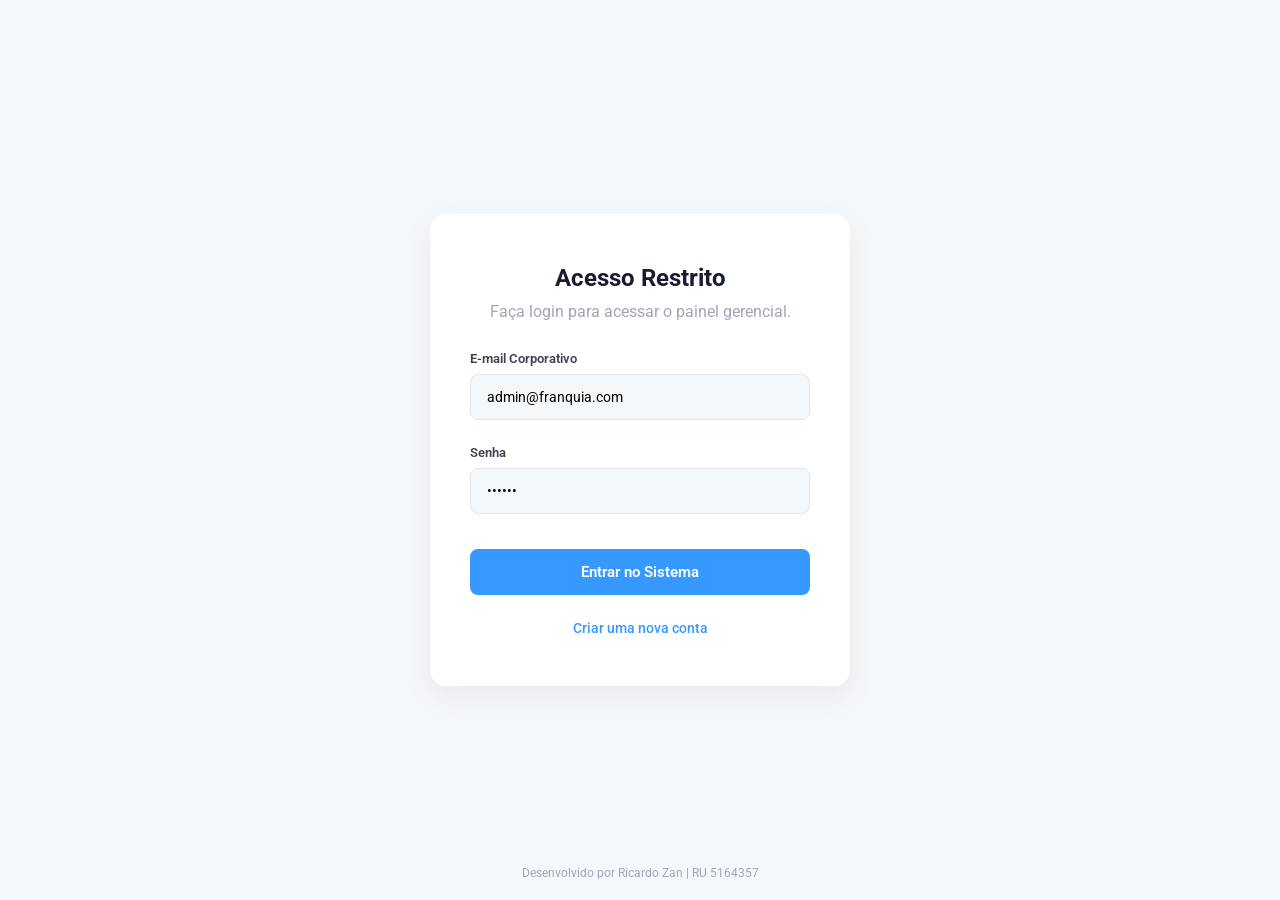
<file: Franquias.Web/index.html>
<!DOCTYPE html>
<html lang="pt-BR">
<head>
    <meta charset="UTF-8">
    <meta name="viewport" content="width=device-width, initial-scale=1.0">
    <title>Gestão de Franquias S/A - Login</title>
    <!-- Conectando o arquivo de pintura -->
    <link rel="stylesheet" href="style.css">
    <!-- Trazendo uma fonte moderna do Google -->
    <link href="https://fonts.googleapis.com/css2?family=Roboto:wght@300;400;500;700&display=swap" rel="stylesheet">
</head>
<body>

    <div class="login-container">
        <div class="login-card">
            <h2>Acesso Restrito</h2>
            <p>Faça login para acessar o painel gerencial.</p>
            
            <div class="input-group">
                <label for="email">E-mail Corporativo</label>
                <!-- Atributo value adicionado para auto-preenchimento -->
                <input type="email" id="email" value="admin@franquia.com" placeholder="admin@franquia.com">
            </div>

            <div class="input-group">
                <label for="senha">Senha</label>
                <!-- Atributo value adicionado para auto-preenchimento -->
                <input type="password" id="senha" value="123456" placeholder="******">
            </div>

            <p id="mensagem-erro" class="erro-oculto">E-mail ou senha incorretos.</p>

            <button id="btn-login">Entrar no Sistema</button>

            <!-- Link para a tela de Cadastro -->
            <div style="margin-top: 25px; font-size: 14px;">
                <a href="cadastro.html" style="color: #3699ff; text-decoration: none; font-weight: 500;">Criar uma nova conta</a>
            </div>
        </div>
    </div>

    <!-- Assinatura do Projeto Acadêmico -->
    <div style="position: absolute; bottom: 20px; width: 100%; text-align: center; color: #a1a5b7; font-size: 12px;">
        Desenvolvido por Ricardo Zan | RU 5164357
    </div>

    <!-- Conectando o motor de JavaScript -->
    <script src="script.js"></script>
</body>
</html>
</file>
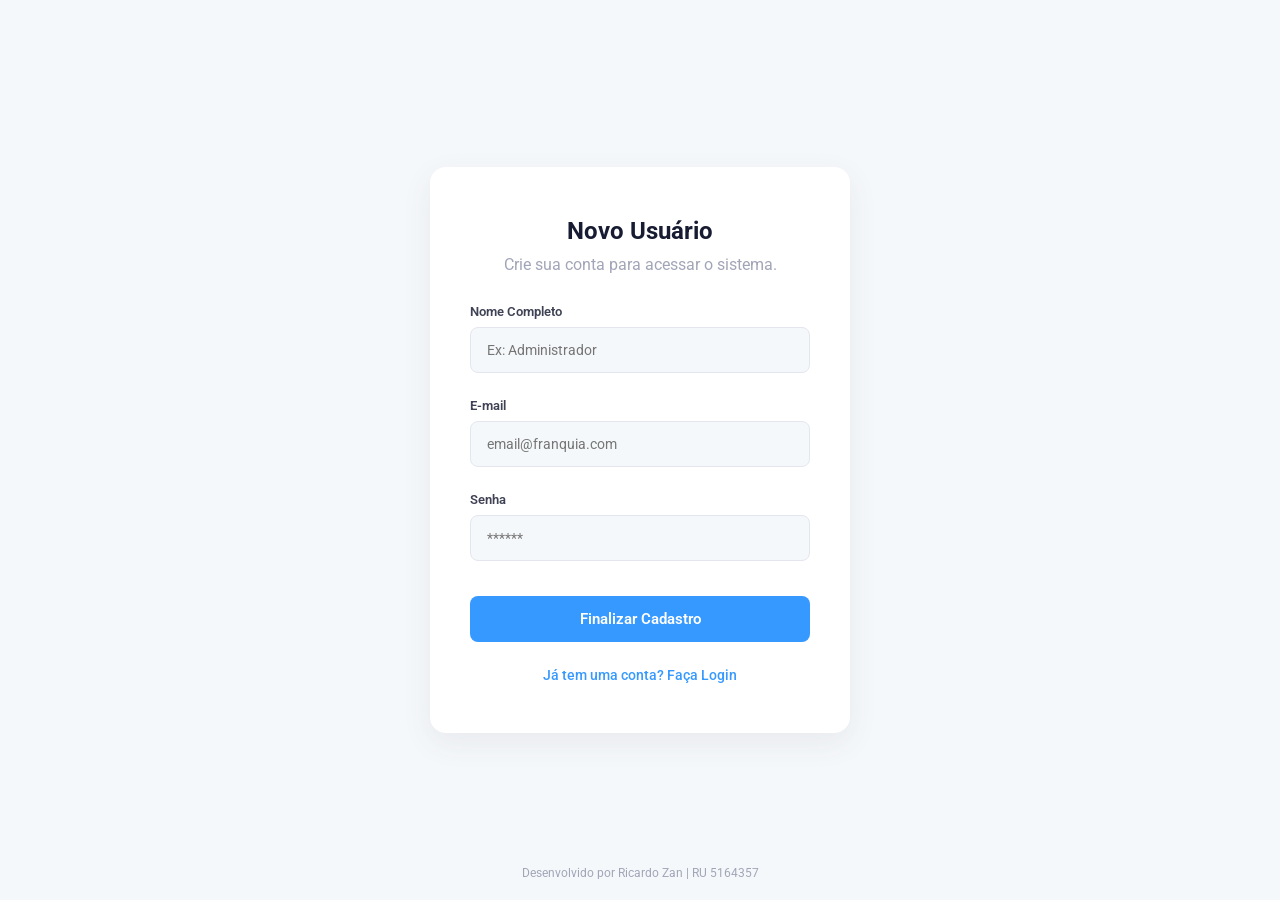
<file: Franquias.Web/cadastro.html>
<!DOCTYPE html>
<html lang="pt-BR">
<head>
    <meta charset="UTF-8">
    <meta name="viewport" content="width=device-width, initial-scale=1.0">
    <title>Gestão de Franquias S/A - Cadastro</title>
    <link rel="stylesheet" href="style.css">
    <link href="https://fonts.googleapis.com/css2?family=Roboto:wght@300;400;500;700&display=swap" rel="stylesheet">
</head>
<body>

    <div class="login-container">
        <div class="login-card">
            <h2>Novo Usuário</h2>
            <p>Crie sua conta para acessar o sistema.</p>
            
            <div class="input-group">
                <label for="nome-cad">Nome Completo</label>
                <input type="text" id="nome-cad" placeholder="Ex: Administrador">
            </div>

            <div class="input-group">
                <label for="email-cad">E-mail</label>
                <input type="email" id="email-cad" placeholder="email@franquia.com">
            </div>

            <div class="input-group">
                <label for="senha-cad">Senha</label>
                <input type="password" id="senha-cad" placeholder="******">
            </div>

            <p id="mensagem-cadastro" class="erro-oculto"></p>

            <button id="btn-cadastrar">Finalizar Cadastro</button>

            <!-- Link para voltar ao Login -->
            <div style="margin-top: 25px; font-size: 14px;">
                <a href="index.html" style="color: #3699ff; text-decoration: none; font-weight: 500;">Já tem uma conta? Faça Login</a>
            </div>
        </div>
    </div>

    <!-- Assinatura do Projeto Acadêmico -->
    <div style="position: absolute; bottom: 20px; width: 100%; text-align: center; color: #a1a5b7; font-size: 12px;">
        Desenvolvido por Ricardo Zan | RU 5164357
    </div>

    <script src="cadastro.js"></script>
</body>
</html>
</file>
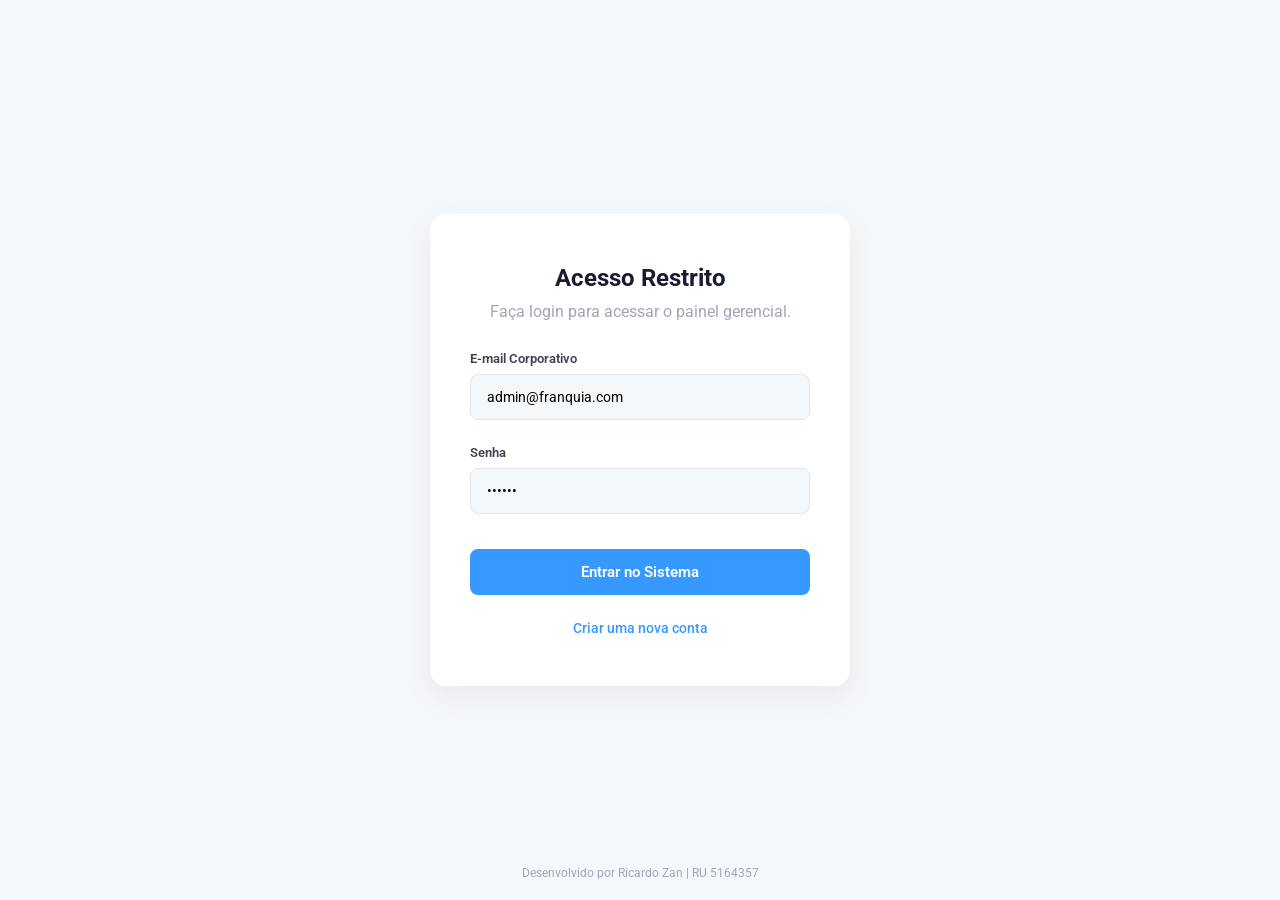
<file: Franquias.Web/dashboard.html>
<!DOCTYPE html>
<html lang="pt-BR">
<head>
    <meta charset="UTF-8">
    <meta name="viewport" content="width=device-width, initial-scale=1.0">
    <title>Dashboard - Gestão de Franquias S/A</title>
    <link rel="stylesheet" href="style.css">
    <link href="https://fonts.googleapis.com/css2?family=Roboto:wght@300;400;500;700&display=swap" rel="stylesheet">
</head>
<body class="dashboard-layout">

    <!-- Menu Lateral Escuro -->
    <nav class="sidebar">
        <div class="sidebar-header">
            <h2>Gestão S/A</h2>
        </div>
        <ul class="nav-links">
            <li><a href="dashboard.html" class="active">Dashboard Geral</a></li>
            <li><a href="unidades.html">Unidades</a></li>
            <li><a href="#" id="btn-sair">Sair do Sistema</a></li>
        </ul>
    </nav>

    <!-- Conteúdo Principal -->
    <main class="main-content">
        <header class="top-header">
            <h1>Dashboard Gerencial</h1>
            <p>Visão geral da rede de franquias.</p>
        </header>

        <div class="cards-grid">
            <!-- Cartão 1: Unidades -->
            <div class="card">
                <h3>Unidades Ativas</h3>
                <div class="card-value text-primary" id="qtd-unidades">Carregando...</div>
            </div>

            <!-- Cartão 2: Faturamento -->
            <div class="card">
                <h3>Faturamento Mensal</h3>
                <div class="card-value text-success" id="valor-faturamento">Carregando...</div>
            </div>

            <!-- Cartão 3: Alertas -->
            <div class="card">
                <h3>Chamados Abertos</h3>
                <div class="card-value text-danger" id="qtd-chamados">Carregando...</div>
            </div>
        </div>

        <!-- Nova Seção: Tabela de Últimas Vendas -->
        <div class="recent-sales-section mt-4">
            <div class="card">
                <h3>Últimas Vendas Registradas</h3>
                <table class="sales-table">
                    <thead>
                        <tr>
                            <th>ID da Venda</th>
                            <th>Produto(s)</th> <!-- NOVA COLUNA INSERIDA AQUI -->
                            <th>Data</th>
                            <th>Valor</th>
                        </tr>
                    </thead>
                    <tbody id="tabela-vendas">
                        <tr>
                            <!-- COLSPAN AJUSTADO DE 3 PARA 4 -->
                            <td colspan="4" style="text-align: center;">Carregando...</td>
                        </tr>
                    </tbody>
                </table>
            </div>
        </div>
    </main>

    <script src="dashboard.js"></script>
</body>
</html>
</file>
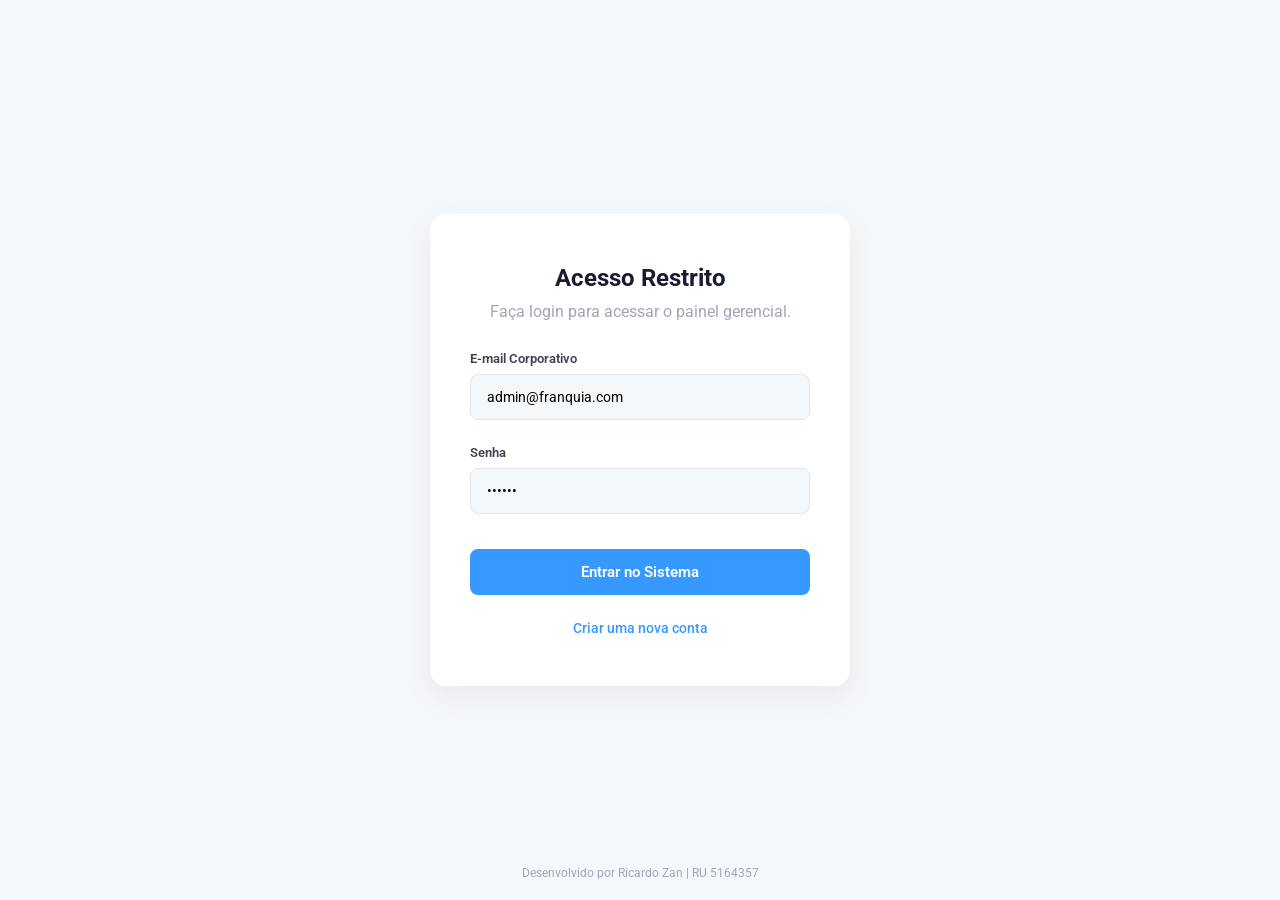
<file: Franquias.Web/pdv.html>
<!DOCTYPE html>
<html lang="pt-BR">
<head>
    <meta charset="UTF-8">
    <meta name="viewport" content="width=device-width, initial-scale=1.0">
    <title>Frente de Caixa (PDV) - Gestão de Franquias</title>
    <link rel="stylesheet" href="style.css">
    <link href="https://fonts.googleapis.com/css2?family=Roboto:wght@300;400;500;700&display=swap" rel="stylesheet">
</head>
<body class="dashboard-layout">

    <!-- Menu Lateral Específico para a Franquia -->
    <nav class="sidebar">
        <div class="sidebar-header">
            <h2>Operação</h2>
        </div>
        <!-- Ajuste aqui: display flex para empurrar o último item pro fim -->
        <ul class="nav-links" style="display: flex; flex-direction: column; flex: 1;">
            <li><a href="pdv.html" class="active">Frente de Caixa (PDV)</a></li>
            <li><a href="#">Abrir Chamado (Suporte)</a></li>
            <li><a href="#" id="btn-sair">Sair do Sistema</a></li>

            <!-- Botão do Admin (Empurrado para o local da imagem) -->
            <li style="margin-top: auto; border-top: 1px solid rgba(255,255,255,0.05);">
                <a href="#" id="btn-admin-dash" style="color: #f1416c; font-weight: 600;">
                    <span style="margin-right: 10px;">🔒</span> Acesso Admin
                </a>
            </li>
        </ul>
    </nav>

    <!-- Conteúdo Principal -->
    <main class="main-content">
        <header class="top-header">
            <h1>Ponto de Venda (PDV)</h1>
            <p>Registre as vendas da sua unidade rapidamente.</p>
        </header>

        <div class="cards-grid">
            <div class="card" style="grid-column: span 2;">
                <h3>Lançar Produto</h3>
                <div style="display: flex; gap: 15px; margin-top: 20px;">
                    <div class="input-group" style="flex: 2; margin-bottom: 0;">
                        <label>Selecione o Produto (Catálogo)</label>
                        <select id="select-produto" style="width: 100%; padding: 14px 16px; background-color: #f5f8fa; border: 1px solid #e4e6ef; border-radius: 8px; font-size: 14px; outline: none;">
                            <option value="">Carregando produtos do servidor...</option>
                        </select>
                    </div>
                    <div class="input-group" style="flex: 1; margin-bottom: 0;">
                        <label>Quantidade</label>
                        <input type="number" id="qtd-produto" value="1" min="1" style="width: 100%; padding: 14px 16px; background-color: #f5f8fa; border: 1px solid #e4e6ef; border-radius: 8px; outline: none;">
                    </div>
                    <button id="btn-adicionar" style="flex: 1; margin-top: 22px; background-color: #1bc5bd;">Adicionar Item</button>
                </div>
            </div>

            <div class="card">
                <h3>Total da Venda Atual</h3>
                <div class="card-value text-primary" id="total-venda" style="font-size: 42px; margin: 15px 0;">R$ 0,00</div>
                <button id="btn-finalizar" style="background-color: #3699ff; font-size: 16px; padding: 16px;">Finalizar Venda</button>
                <p id="msg-venda" style="margin-top: 15px; font-size: 14px; font-weight: 500; text-align: center; display: none;"></p>
            </div>
        </div>
    </main>

    <!-- Modal de Autenticação do Admin Oculto -->
    <div id="modal-admin" style="display: none; position: fixed; top: 0; left: 0; width: 100%; height: 100%; background: rgba(0,0,0,0.7); z-index: 999; justify-content: center; align-items: center;">
        <div class="login-card" style="box-shadow: 0 15px 35px rgba(0,0,0,0.3); max-width: 350px; padding: 40px 30px;">
            <h2 style="color: #f1416c; font-size: 20px;">Acesso Restrito</h2>
            <p style="font-size: 13px; margin-bottom: 20px;">Insira suas credenciais de chefe.</p>

            <div class="input-group">
                <label>E-mail Admin</label>
                <input type="email" id="email-admin" value="admin@franquia.com">
            </div>

            <div class="input-group">
                <label>Senha</label>
                <input type="password" id="senha-admin" value="123456">
            </div>

            <p id="msg-erro-admin" class="erro-oculto" style="color: #f1416c; margin-bottom: 15px; display: none; font-size: 13px;"></p>

            <div style="display: flex; gap: 10px; margin-top: 15px;">
                <button id="btn-cancelar-admin" style="background-color: #e4e6ef; color: #3f4254; flex: 1;">Voltar</button>
                <button id="btn-logar-admin" style="background-color: #f1416c; flex: 1;">Liberar</button>
            </div>
        </div>
    </div>

    <script src="pdv.js"></script>
</body>
</html>
</file>
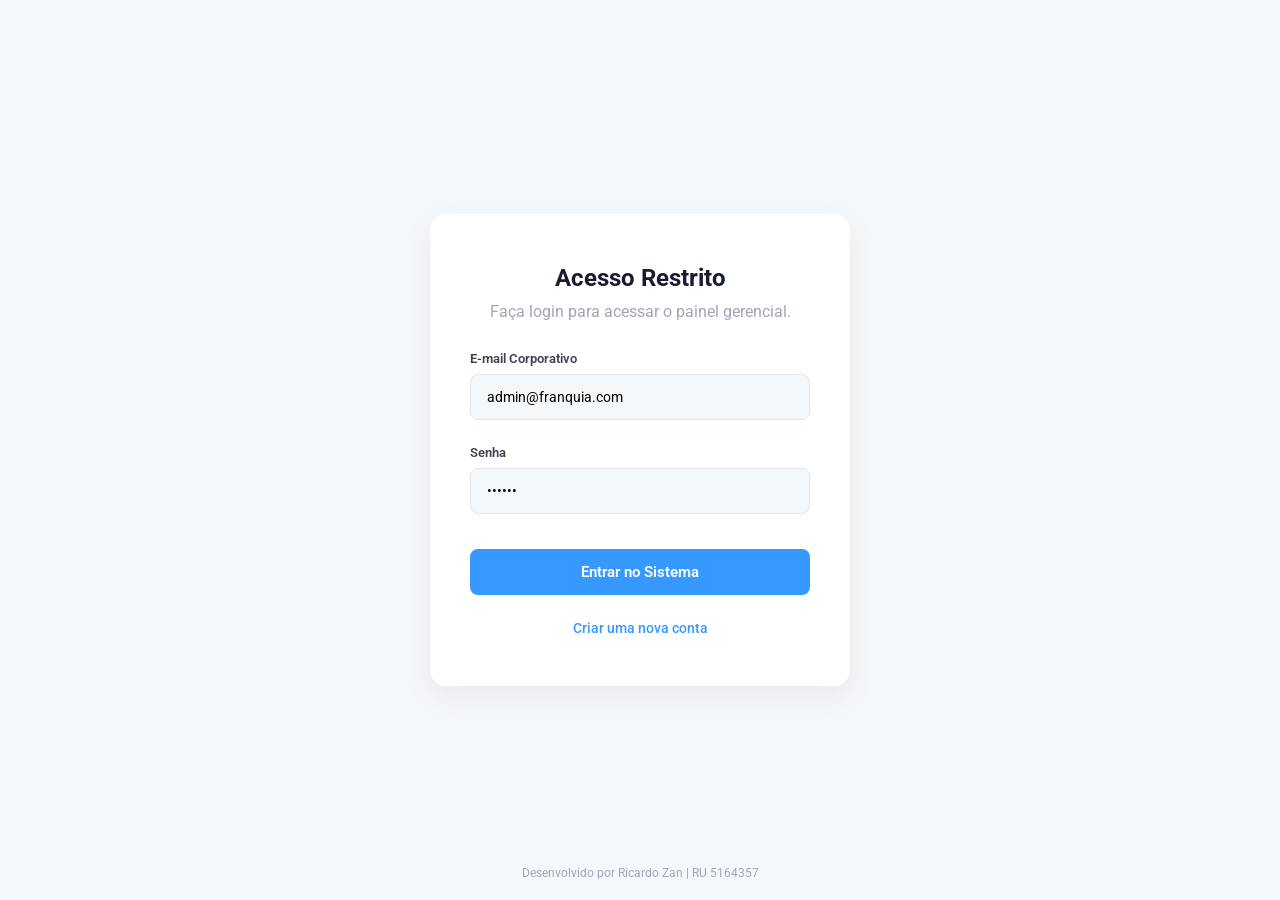
<file: Franquias.Web/unidades.html>
<!DOCTYPE html>
<html lang="pt-BR">
<head>
    <meta charset="UTF-8">
    <meta name="viewport" content="width=device-width, initial-scale=1.0">
    <title>Unidades - Gestão de Franquias S/A</title>
    <link rel="stylesheet" href="style.css">
    <link href="https://fonts.googleapis.com/css2?family=Roboto:wght@300;400;500;700&display=swap" rel="stylesheet">
</head>
<body class="dashboard-layout">

    <nav class="sidebar">
        <div class="sidebar-header">
            <h2>Gestão S/A</h2>
        </div>
        <ul class="nav-links">
            <li><a href="dashboard.html">Dashboard Geral</a></li>
            <li><a href="unidades.html" class="active">Unidades</a></li>
            <li><a href="#" id="btn-sair">Sair do Sistema</a></li>
        </ul>
    </nav>

    <main class="main-content">
        <header class="top-header">
            <h1>Gestão de Unidades</h1>
            <p>Listagem completa de todas as franquias cadastradas na rede.</p>
        </header>

        <div class="recent-sales-section mt-4">
            <div class="card">
                <h3>Unidades Ativas e Inativas</h3>
                <table class="sales-table">
                    <thead>
                        <tr>
                            <th>ID</th>
                            <th>Nome da Unidade</th>
                            <th>Status</th>
                        </tr>
                    </thead>
                    <tbody id="tabela-unidades">
                        <tr>
                            <td colspan="3" style="text-align: center;">Carregando unidades...</td>
                        </tr>
                    </tbody>
                </table>
            </div>
        </div>
    </main>

    <script src="unidades.js"></script>
</body>
</html>
</file>
<file: Franquias.Web/style.css>
/* =========================================
   RESET E FONTES
   ========================================= */
* {
    margin: 0;
    padding: 0;
    box-sizing: border-box;
    font-family: 'Roboto', sans-serif;
}

body {
    background-color: #f5f8fa; /* Fundo off-white moderno */
    color: #3f4254;
}

/* =========================================
   TELA DE LOGIN
   ========================================= */
.login-container {
    display: flex;
    justify-content: center;
    align-items: center;
    height: 100vh;
    padding: 20px;
}

.login-card {
    background: #ffffff;
    padding: 50px 40px;
    border-radius: 16px;
    box-shadow: 0px 10px 30px 0px rgba(82, 63, 105, 0.08);
    text-align: center;
    width: 100%;
    max-width: 420px;
}

.login-card h2 {
    color: #181c32;
    font-size: 24px;
    font-weight: 700;
    margin-bottom: 10px;
}

.login-card p {
    color: #a1a5b7;
    margin-bottom: 30px;
}

.input-group {
    text-align: left;
    margin-bottom: 25px;
}

.input-group label {
    font-size: 13px;
    font-weight: 600;
    color: #3f4254;
    margin-bottom: 8px;
    display: block;
}

.input-group input {
    width: 100%;
    padding: 14px 16px;
    background-color: #f5f8fa;
    border: 1px solid #e4e6ef;
    border-radius: 8px;
    font-size: 14px;
    transition: all 0.3s ease;
}

.input-group input:focus {
    background-color: #ffffff;
    border-color: #3699ff;
    box-shadow: 0 0 0 3px rgba(54, 153, 255, 0.1);
    outline: none;
}

button {
    width: 100%;
    padding: 14px;
    background-color: #3699ff;
    color: white;
    border: none;
    border-radius: 8px;
    font-size: 15px;
    font-weight: 600;
    cursor: pointer;
    transition: all 0.3s ease;
    margin-top: 10px;
}

button:hover {
    background-color: #187de4;
    box-shadow: 0px 4px 12px rgba(54, 153, 255, 0.3);
}

.erro-oculto { display: none; }
#mensagem-erro { color: #f1416c; font-size: 13px; font-weight: 500; margin: -10px 0 15px 0; }

/* =========================================
   DASHBOARD E UNIDADES (LAYOUT GERAL)
   ========================================= */
.dashboard-layout {
    display: flex;
    min-height: 100vh;
}

/* Sidebar Dark Premium */
.sidebar {
    width: 260px;
    background: linear-gradient(180deg, #1e1e2d 0%, #151521 100%);
    color: #ffffff;
    display: flex;
    flex-direction: column;
    box-shadow: 2px 0 10px rgba(0,0,0,0.1);
}

.sidebar-header {
    padding: 30px 25px;
    border-bottom: 1px solid rgba(255,255,255,0.05);
}

.sidebar-header h2 {
    font-size: 22px;
    font-weight: 700;
    letter-spacing: 1px;
    color: #ffffff;
}

.nav-links {
    list-style: none;
    padding: 20px 0;
}

.nav-links li a {
    display: flex;
    align-items: center;
    padding: 15px 25px;
    color: #9899ac;
    text-decoration: none;
    font-weight: 500;
    font-size: 14px;
    transition: all 0.3s ease;
    border-left: 4px solid transparent;
}

.nav-links li a:hover, .nav-links li a.active {
    background-color: #1b1b29;
    color: #ffffff;
    border-left: 4px solid #3699ff;
}

/* Área Principal */
.main-content {
    flex: 1;
    padding: 40px 50px;
    background-color: #f5f8fa;
}

.top-header {
    margin-bottom: 40px;
}

.top-header h1 {
    font-size: 28px;
    color: #181c32;
    font-weight: 700;
    margin-bottom: 8px;
}

.top-header p {
    color: #a1a5b7;
    font-size: 15px;
}

/* =========================================
   CARDS DE INDICADORES
   ========================================= */
.cards-grid {
    display: grid;
    grid-template-columns: repeat(auto-fit, minmax(280px, 1fr));
    gap: 25px;
}

.card {
    background-color: #ffffff;
    padding: 30px;
    border-radius: 16px;
    box-shadow: 0px 4px 20px 0px rgba(82, 63, 105, 0.05);
    border: 1px solid #eff2f5;
    transition: all 0.3s ease;
}

.card:hover {
    transform: translateY(-5px);
    box-shadow: 0px 8px 25px 0px rgba(82, 63, 105, 0.1);
}

.card h3 {
    font-size: 15px;
    color: #a1a5b7;
    font-weight: 600;
    margin-bottom: 15px;
    text-transform: uppercase;
    letter-spacing: 0.5px;
}

.card-value {
    font-size: 36px;
    font-weight: 700;
    letter-spacing: -1px;
}

/* Cores vibrantes estilo SaaS */
.text-primary { color: #3699ff; }
.text-success { color: #1bc5bd; }
.text-danger { color: #f1416c; }

/* =========================================
   TABELAS PROFISSIONAIS (DATA GRIDS)
   ========================================= */
.mt-4 { margin-top: 40px; }

.recent-sales-section .card {
    padding: 0; /* Remove o padding padrão para a tabela encostar nas bordas */
    overflow: hidden;
}

.recent-sales-section h3 {
    padding: 25px 30px 15px 30px;
    margin: 0;
    border-bottom: 1px solid #eff2f5;
}

.sales-table {
    width: 100%;
    border-collapse: collapse;
}

.sales-table th {
    background-color: #fcfcfc;
    color: #b5b5c3;
    font-weight: 600;
    font-size: 12px;
    text-transform: uppercase;
    letter-spacing: 1px;
    padding: 15px 30px;
    text-align: left;
    border-bottom: 1px dashed #eff2f5;
}

.sales-table td {
    padding: 18px 30px;
    font-size: 14px;
    font-weight: 500;
    color: #3f4254;
    border-bottom: 1px dashed #eff2f5;
    transition: background-color 0.2s ease;
}

.sales-table tbody tr:hover td {
    background-color: #f9f9f9;
}

.sales-table tr:last-child td {
    border-bottom: none;
}
</file>
